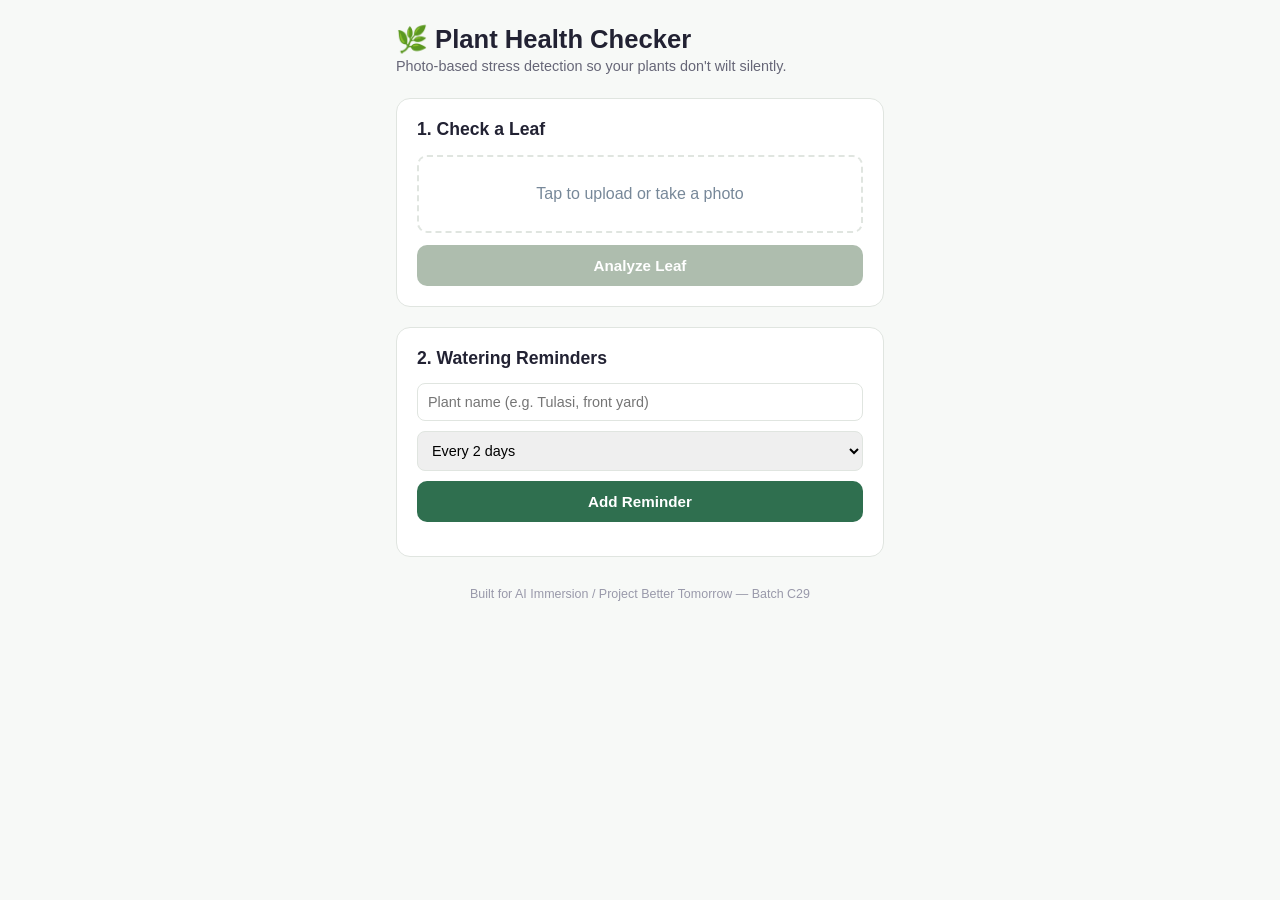
<file: index.html>
<!DOCTYPE html>
<html lang="en">
<head>
<meta charset="UTF-8">
<meta name="viewport" content="width=device-width, initial-scale=1.0">
<title>Plant Health Checker</title>
<link rel="stylesheet" href="style.css">
</head>
<body>
  <div class="app">
    <header>
      <h1>🌿 Plant Health Checker</h1>
      <p class="tagline">Photo-based stress detection so your plants don't wilt silently.</p>
    </header>

    <main>
      <section class="card">
        <h2>1. Check a Leaf</h2>
        <label class="upload-box" for="photoInput">
          <span id="uploadLabel">Tap to upload or take a photo</span>
          <input type="file" id="photoInput" accept="image/*" capture="environment" hidden>
        </label>
        <canvas id="canvas" hidden></canvas>
        <img id="preview" alt="Leaf preview" hidden>
        <button id="analyzeBtn" disabled>Analyze Leaf</button>

        <div id="result" class="result" hidden>
          <h3 id="resultTitle"></h3>
          <p id="resultDetail"></p>
          <div class="bar-wrap">
            <div class="bar-label"><span>Green (healthy)</span><span id="greenPct"></span></div>
            <div class="bar"><div id="greenBar" class="bar-fill green"></div></div>
            <div class="bar-label"><span>Yellow/Brown (stress)</span><span id="stressPct"></span></div>
            <div class="bar"><div id="stressBar" class="bar-fill stress"></div></div>
          </div>
        </div>
      </section>

      <section class="card">
        <h2>2. Watering Reminders</h2>
        <form id="reminderForm">
          <input type="text" id="plantName" placeholder="Plant name (e.g. Tulasi, front yard)" required>
          <select id="frequency">
            <option value="1">Every day</option>
            <option value="2" selected>Every 2 days</option>
            <option value="3">Every 3 days</option>
            <option value="7">Weekly</option>
          </select>
          <button type="submit">Add Reminder</button>
        </form>
        <ul id="reminderList"></ul>
      </section>
    </main>

    <footer>
      <p>Built for AI Immersion / Project Better Tomorrow — Batch C29</p>
    </footer>
  </div>
  <script src="script.js"></script>
</body>
</html>
</file>
<file: style.css>
:root {
  --green: #2f6f4f;
  --green-light: #eaf5ee;
  --stress: #c97a2b;
  --stress-light: #fbeee0;
  --bg: #f7f9f7;
  --text: #223;
  --card: #ffffff;
  --border: #e0e5e0;
}

* { box-sizing: border-box; }

body {
  margin: 0;
  font-family: -apple-system, "Segoe UI", Roboto, sans-serif;
  background: var(--bg);
  color: var(--text);
}

.app { max-width: 520px; margin: 0 auto; padding: 24px 16px 60px; }

header h1 { margin: 0 0 4px; font-size: 1.6rem; }
.tagline { margin: 0 0 24px; color: #667; font-size: 0.9rem; }

.card {
  background: var(--card);
  border: 1px solid var(--border);
  border-radius: 14px;
  padding: 20px;
  margin-bottom: 20px;
}

.card h2 { margin-top: 0; font-size: 1.1rem; }

.upload-box {
  display: flex;
  align-items: center;
  justify-content: center;
  border: 2px dashed var(--border);
  border-radius: 10px;
  padding: 28px 12px;
  text-align: center;
  color: #789;
  cursor: pointer;
  margin-bottom: 12px;
}

#preview { width: 100%; border-radius: 10px; margin-bottom: 12px; }

button {
  width: 100%;
  padding: 12px;
  border: none;
  border-radius: 10px;
  background: var(--green);
  color: white;
  font-weight: 600;
  font-size: 0.95rem;
  cursor: pointer;
}

button:disabled { background: #aebdae; cursor: not-allowed; }

.result { margin-top: 18px; padding-top: 14px; border-top: 1px solid var(--border); }
.result h3 { margin: 0 0 4px; }
.result p { margin: 0 0 14px; color: #556; font-size: 0.9rem; }

.bar-wrap { display: flex; flex-direction: column; gap: 10px; }
.bar-label { display: flex; justify-content: space-between; font-size: 0.8rem; color: #556; }
.bar { background: #eee; border-radius: 6px; height: 10px; overflow: hidden; }
.bar-fill { height: 100%; border-radius: 6px; transition: width 0.4s ease; }
.bar-fill.green { background: var(--green); }
.bar-fill.stress { background: var(--stress); }

#reminderForm { display: flex; flex-direction: column; gap: 10px; margin-bottom: 14px; }
#reminderForm input, #reminderForm select {
  padding: 10px;
  border: 1px solid var(--border);
  border-radius: 8px;
  font-size: 0.9rem;
}

#reminderList { list-style: none; padding: 0; margin: 0; display: flex; flex-direction: column; gap: 8px; }
#reminderList li {
  display: flex;
  justify-content: space-between;
  align-items: center;
  background: var(--green-light);
  padding: 10px 12px;
  border-radius: 8px;
  font-size: 0.88rem;
}
#reminderList li.due { background: var(--stress-light); color: var(--stress); font-weight: 600; }
#reminderList button.remove {
  width: auto;
  background: transparent;
  color: #99a;
  font-size: 1.1rem;
  padding: 0 4px;
}

footer { text-align: center; color: #99a; font-size: 0.78rem; margin-top: 30px; }
</file>
